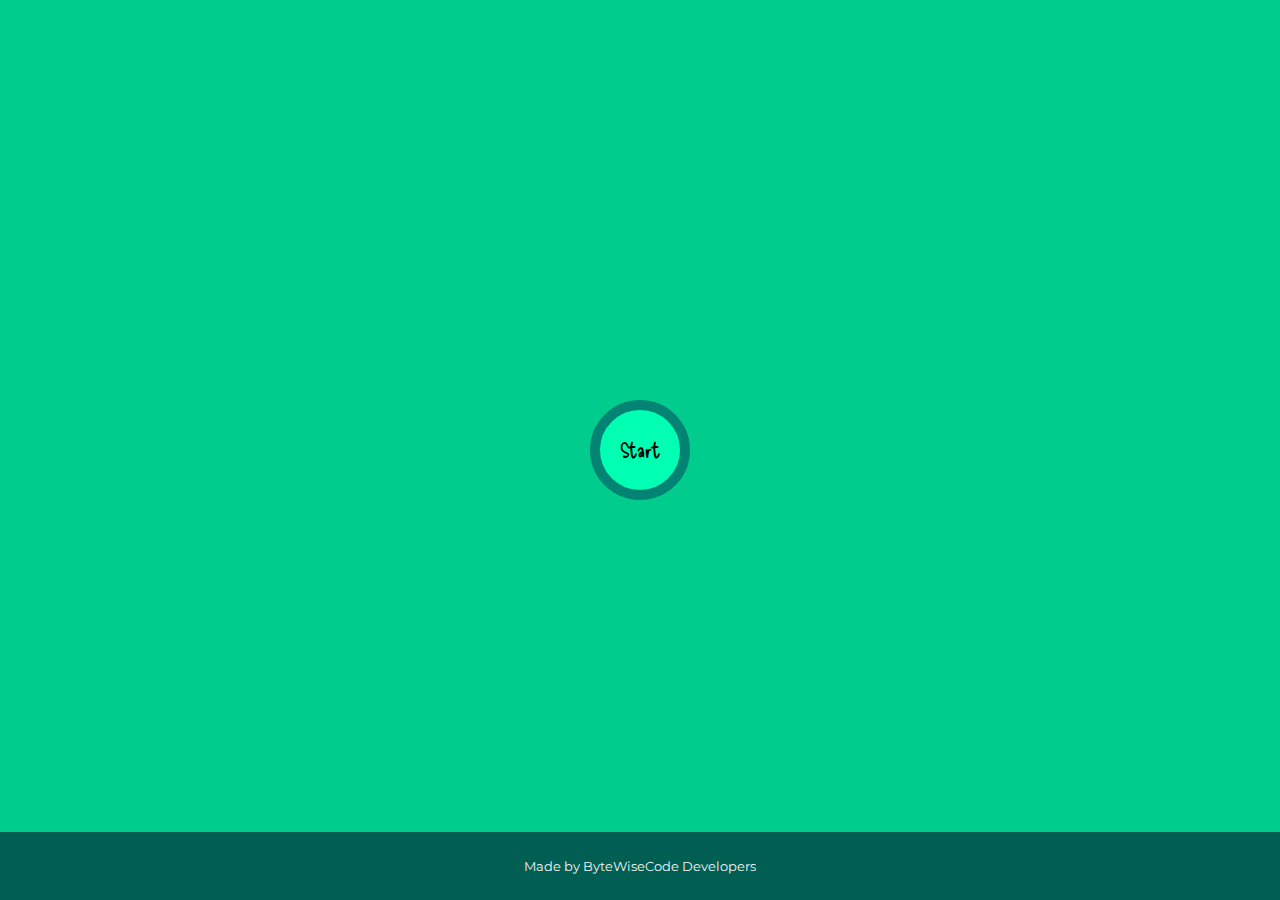
<file: index.html>
<!DOCTYPE html>
<html lang="en">
<head>
    <meta charset="UTF-8">
    <meta http-equiv="X-UA-Compatible" content="IE=edge">
    <meta name="viewport" content="width=device-width, initial-scale=1.0">
    <title>Start page</title>
    <link rel="stylesheet" href="./styles/style.css">
</head>
<body>
    <div class="page1">
        <a href="./game.html">Start</a>
    </div>
    <!-- Footer  -->
    <div class="footer">
        <a href="https://bytewisecode.netlify.app/">
            Made by ByteWiseCode Developers
        </a>
    </div>
</body>
</html>
</file>
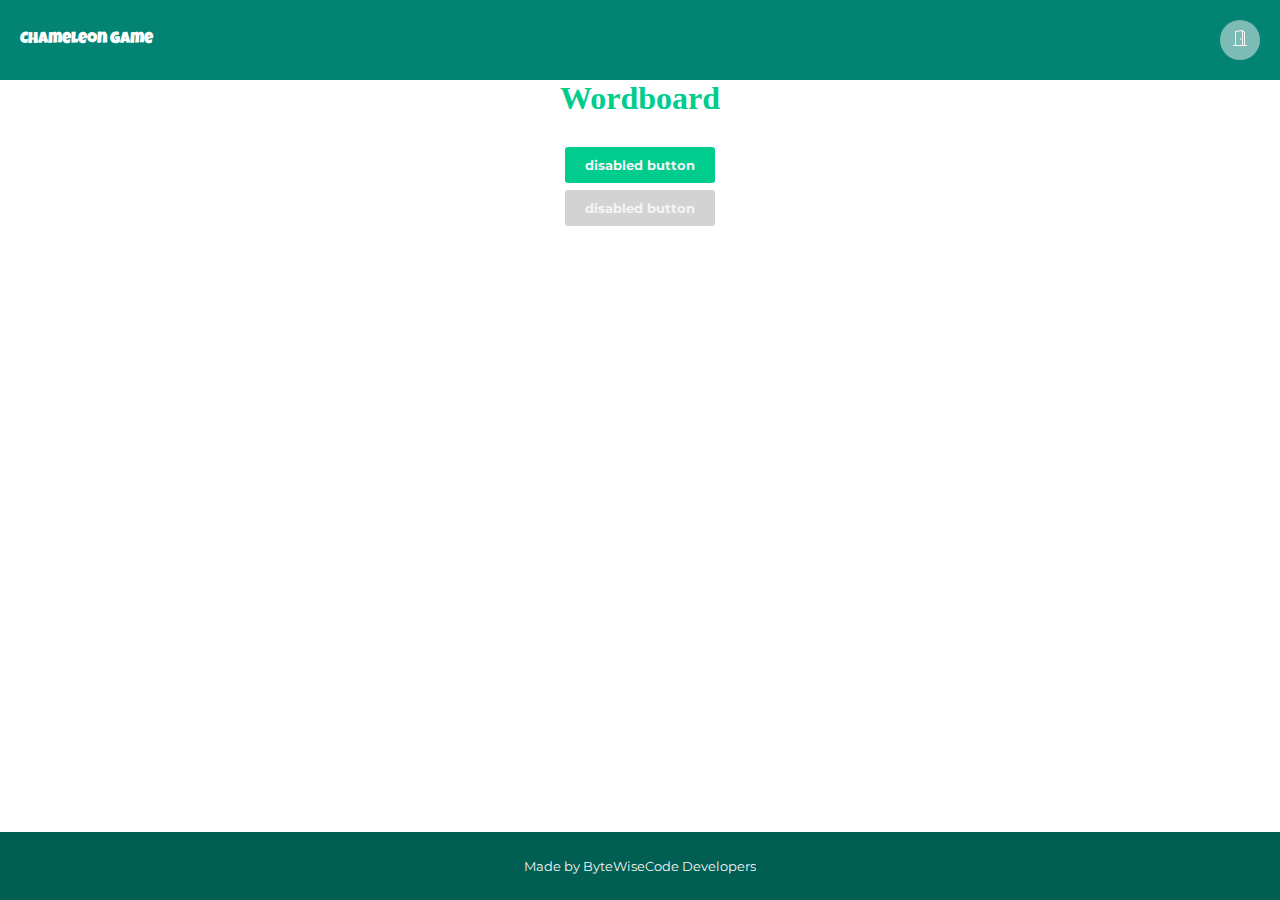
<file: components.html>
<!DOCTYPE html>
<html lang="en">
<head>
    <meta charset="UTF-8">
    <meta http-equiv="X-UA-Compatible" content="IE=edge">
    <meta name="viewport" content="width=device-width, initial-scale=1.0">
    <title>Game Page</title>

    <link rel="stylesheet" href="./styles/style.css">
    <style>
        .loader {
          border: 16px solid #f3f3f3;
          border-radius: 50%;
          border-top: 16px solid #3498db;
          width: 120px;
          height: 120px;
          -webkit-animation: spin 2s linear infinite; /* Safari */
          animation: spin 2s linear infinite;
        }
        
        /* Safari */
        @-webkit-keyframes spin {
          0% { -webkit-transform: rotate(0deg); }
          100% { -webkit-transform: rotate(360deg); }
        }
        
        @keyframes spin {
          0% { transform: rotate(0deg); }
          100% { transform: rotate(360deg); }
        }
        #btn45:hover{
            background-color: #3498db;
            color: white;
        }
        </style>
</head>
<body>
    <!-- Nav bar  -->
        <nav>
            <ul>
                <li>Chameleon Game</li>
                <li class="icon">
                    <a href="index.html">
                        <svg xmlns="http://www.w3.org/2000/svg" width="16" height="16" fill="whitesmoke" class="bi bi-door-open" viewBox="0 0 16 16">
                            <path d="M8.5 10c-.276 0-.5-.448-.5-1s.224-1 .5-1 .5.448.5 1-.224 1-.5 1z"/>
                            <path d="M10.828.122A.5.5 0 0 1 11 .5V1h.5A1.5 1.5 0 0 1 13 2.5V15h1.5a.5.5 0 0 1 0 1h-13a.5.5 0 0 1 0-1H3V1.5a.5.5 0 0 1 .43-.495l7-1a.5.5 0 0 1 .398.117zM11.5 2H11v13h1V2.5a.5.5 0 0 0-.5-.5zM4 1.934V15h6V1.077l-6 .857z"/>
                        </svg>
                    </a>
                </li>
            </ul>
        </nav>
        <h1 style="color:#00CC8E; text-align: center;">Wordboard</h1>
        <div class="main">

<!-- Trigger/Open The Modal -->

<!-- The Modal -->


        <!-- input  -->
        <div class="input">
            <button id="btn45">disabled button</button>
            <button style="background-color: lightgray;">disabled button</button>
        </div>
        

        </div>
        <!-- Footer  -->
        <div class="footer">
            <a href="https://bytewisecode.netlify.app/">
                Made by ByteWiseCode Developers
            </a>
        </div>
  
            
</body>
</html>
</file>
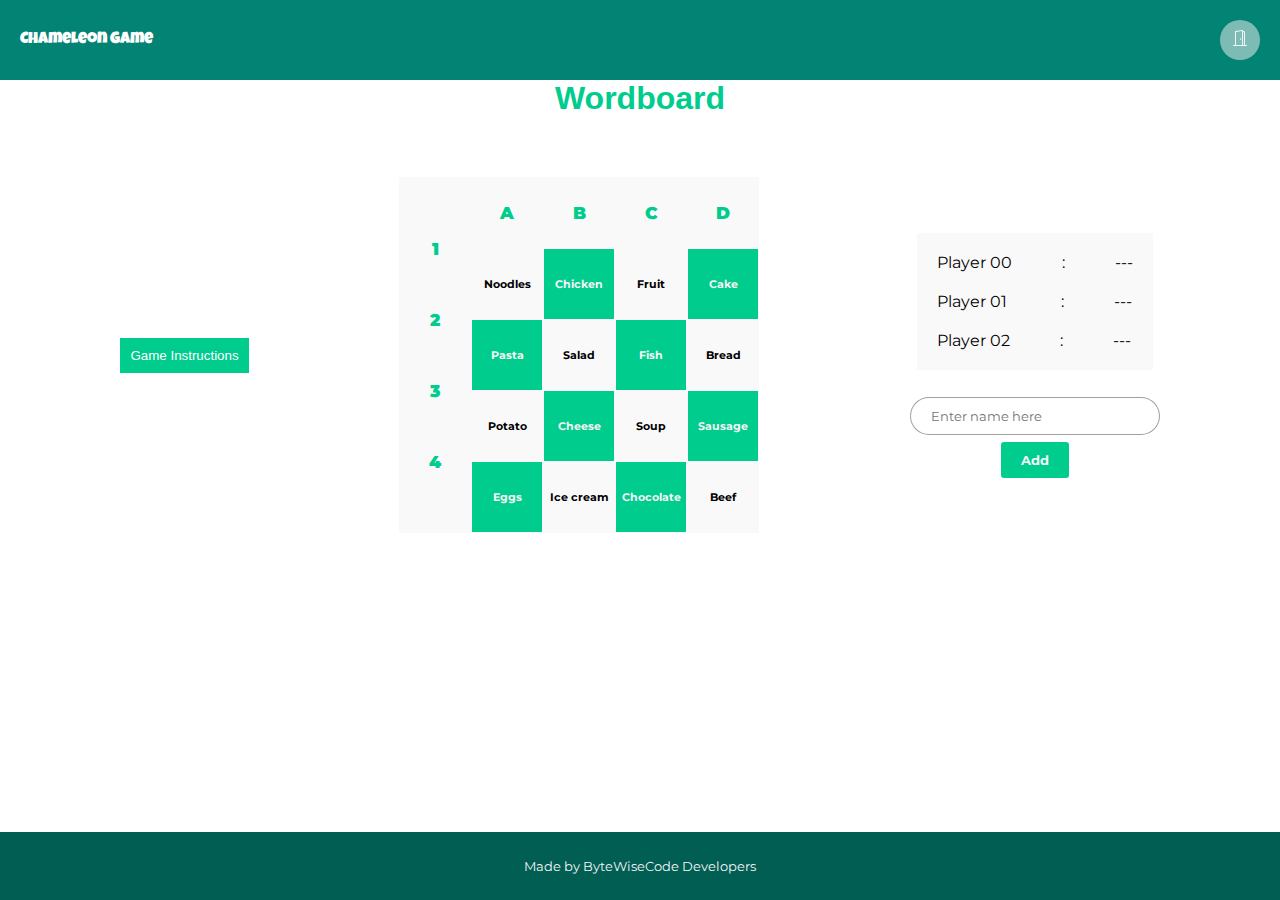
<file: game.html>
<!DOCTYPE html>
<html lang="en">
<head>
    <meta charset="UTF-8">
    <meta http-equiv="X-UA-Compatible" content="IE=edge">
    <meta name="viewport" content="width=device-width, initial-scale=1.0">
    <title>Game Page</title>

    <link rel="stylesheet" href="./styles/style.css">
    <style>
        body {font-family: Arial, Helvetica, sans-serif;}
        
        /* The Modal (background) */
        .modal {
          display: none; /* Hidden by default */
          position: fixed; /* Stay in place */
          z-index: 1; /* Sit on top */
          padding-top: 100px; /* Location of the box */
          left: 0;
          top: 0;
          width: 100%; /* Full width */
          height: 100%; /* Full height */
          overflow: auto; /* Enable scroll if needed */
          background-color: rgb(0,0,0); /* Fallback color */
          background-color: rgba(0,0,0,0.4); /* Black w/ opacity */
        }
        
        /* Modal Content */
        .modal-content {
          background-color: #fefefe;
          margin: auto;
          padding: 20px;
          border: 1px solid #888;
          width: 80%;
        }
        
        /* The Close Button */
        .close {
          color: #aaaaaa;
          float: right;
          font-size: 28px;
          font-weight: bold;
        }
        
        .close:hover,
        .close:focus {
          color: #000;
          text-decoration: none;
          cursor: pointer;
        }
        </style>
</head>
<body>
    <!-- Nav bar  -->
        <nav>
            <ul>
                <li>Chameleon Game</li>
                <li class="icon">
                    <a href="index.html">
                        <svg xmlns="http://www.w3.org/2000/svg" width="16" height="16" fill="whitesmoke" class="bi bi-door-open" viewBox="0 0 16 16">
                            <path d="M8.5 10c-.276 0-.5-.448-.5-1s.224-1 .5-1 .5.448.5 1-.224 1-.5 1z"/>
                            <path d="M10.828.122A.5.5 0 0 1 11 .5V1h.5A1.5 1.5 0 0 1 13 2.5V15h1.5a.5.5 0 0 1 0 1h-13a.5.5 0 0 1 0-1H3V1.5a.5.5 0 0 1 .43-.495l7-1a.5.5 0 0 1 .398.117zM11.5 2H11v13h1V2.5a.5.5 0 0 0-.5-.5zM4 1.934V15h6V1.077l-6 .857z"/>
                        </svg>
                    </a>
                </li>
            </ul>
        </nav>
        <h1 style="color:#00CC8E; text-align: center;">Wordboard</h1>
        <div class="main">

<!-- Trigger/Open The Modal -->
<button id="myBtn" style="color:white; background-color: #00CC8E; padding: 10px; border: none; cursor: pointer;">Game Instructions</button>

<!-- The Modal -->
<div id="myModal" class="modal">

  <!-- Modal content -->
  <div class="modal-content">
    <span class="close">&times;</span>
    <h2 class="w3-center">Instructions</h2>

<div class="w3-content w3-section" style="max-width:500px"><br>
  <p class="mySlides"style="width:100%">You are a Player</p>
  <p class="mySlides"  style="width:100%">You are the chameleon </p>
  <p class="mySlides" style="width:100%">add any number of messages here</p>
</div>
  </div>

</div>
            <!-- Table  -->
        <div class="table">
            <div class="row">
                <div class="num">1</div>
                <div class="num">2</div>
                <div class="num">3</div>
                <div class="num">4</div>
            </div>
            <div class="row">
                <div class="alpha">A</div>
                <div id="hover1">Noodles</div>
                <div class="color"  id="hover2">Pasta</div>
                <div  id="hover1">Potato</div>
                <div class="color" id="hover2">Eggs</div>
            </div>
            <div class="row">
                <div class="alpha">B</div>
                <div class="color" id="hover1">Chicken</div>
                <div id="hover2">Salad</div>
                <div class="color" id="hover1">Cheese</div>
                <div id="hover2">Ice cream</div>
            </div>
            <div class="row">
                <div class="alpha">C</div>
                <div id="hover2">Fruit</div>
                <div class="color" id="hover1">Fish</div>
                <div id="hover2">Soup</div>
                <div class="color" id="hover1">Chocolate</div>
            </div>
            <div class="row">
                <div class="alpha">D</div>
                <div class="color" id="hover1">Cake</div>
                <div id="hover2">Bread</div>
                <div class="color" id="hover1">Sausage</div>
                <div id="hover2">Beef</div>
            </div>
        </div>
        <!-- input  -->
        <div class="input">
            <div class="players">
                <div class="player">
                    <span>Player 00</span>
                    <span>:</span>
                    <span> --- </span>
                </div>
                <div class="player">
                    <span>Player 01&nbsp;</span>
                    <span>:</span>
                    <span> --- </span>
                </div>
                <div class="player">
                    <span>Player 02</span>
                    <span>:</span>
                    <span> --- </span>
                </div>
            </div>
            <input type="text" name="" placeholder="Enter name here"/>
            <button>Add</button>
        </div>
        </div>
        <!-- Footer  -->
        <div class="footer">
            <a href="https://bytewisecode.netlify.app/">
                Made by ByteWiseCode Developers
            </a>
        </div>
        <script>
            // Get the modal
            var modal = document.getElementById("myModal");
            
            // Get the button that opens the modal
            var btn = document.getElementById("myBtn");
            
            // Get the <span> element that closes the modal
            var span = document.getElementsByClassName("close")[0];
            
            // When the user clicks the button, open the modal 
            btn.onclick = function() {
              modal.style.display = "block";
            }
            
            // When the user clicks on <span> (x), close the modal
            span.onclick = function() {
              modal.style.display = "none";
            }
            
            // When the user clicks anywhere outside of the modal, close it
            window.onclick = function(event) {
              if (event.target == modal) {
                modal.style.display = "none";
              }
            }
            </script>
            
<script>
    var myIndex = 0;
    carousel();
    
    function carousel() {
      var i;
      var x = document.getElementsByClassName("mySlides");
      for (i = 0; i < x.length; i++) {
        x[i].style.display = "none";  
      }
      myIndex++;
      if (myIndex > x.length) {myIndex = 1}    
      x[myIndex-1].style.display = "block";  
      setTimeout(carousel, 2000); // Change image every 2 seconds
    }
    </script>
            
</body>
</html>
</file>
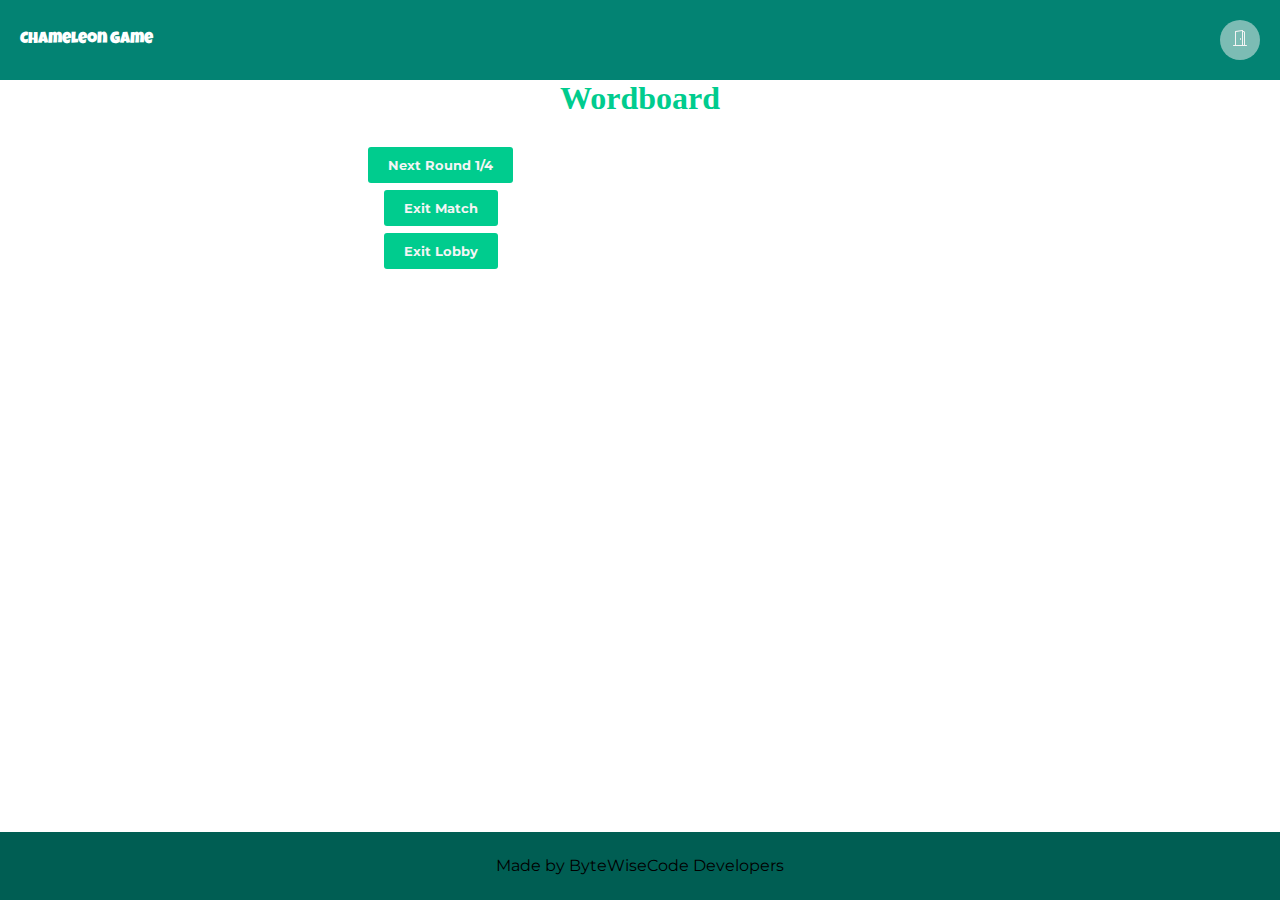
<file: NextRound.html>
<!DOCTYPE html>
<html lang="en">
<head>
    <meta charset="UTF-8">
    <meta http-equiv="X-UA-Compatible" content="IE=edge">
    <meta name="viewport" content="width=device-width, initial-scale=1.0">
    <title>Game Page</title>

    <link rel="stylesheet" href="./styles/style.css">
    <style>
        .loader {
          border: 16px solid #f3f3f3;
          border-radius: 50%;
          border-top: 16px solid #3498db;
          width: 120px;
          height: 120px;
          -webkit-animation: spin 2s linear infinite; /* Safari */
          animation: spin 2s linear infinite;
        }
        
        /* Safari */
        @-webkit-keyframes spin {
          0% { -webkit-transform: rotate(0deg); }
          100% { -webkit-transform: rotate(360deg); }
        }
        
        @keyframes spin {
          0% { transform: rotate(0deg); }
          100% { transform: rotate(360deg); }
        }
        </style>
</head>
<body>
    <!-- Nav bar  -->
        <nav>
            <ul>
                <li>Chameleon Game</li>
                <li class="icon">
                    <a href="index.html">
                        <svg xmlns="http://www.w3.org/2000/svg" width="16" height="16" fill="whitesmoke" class="bi bi-door-open" viewBox="0 0 16 16">
                            <path d="M8.5 10c-.276 0-.5-.448-.5-1s.224-1 .5-1 .5.448.5 1-.224 1-.5 1z"/>
                            <path d="M10.828.122A.5.5 0 0 1 11 .5V1h.5A1.5 1.5 0 0 1 13 2.5V15h1.5a.5.5 0 0 1 0 1h-13a.5.5 0 0 1 0-1H3V1.5a.5.5 0 0 1 .43-.495l7-1a.5.5 0 0 1 .398.117zM11.5 2H11v13h1V2.5a.5.5 0 0 0-.5-.5zM4 1.934V15h6V1.077l-6 .857z"/>
                        </svg>
                    </a>
                </li>
            </ul>
        </nav>
        <h1 style="color:#00CC8E; text-align: center;">Wordboard</h1>
        <div class="main">
<!-- Trigger/Open The Modal -->

<!-- The Modal -->


        <!-- input  -->
        <div class="input">
        
            <button>Next Round 1/4</button>
            <button>Exit Match</button>
            <button> Exit Lobby</button>
        </div>
<br><br>

   
        

        </div>
        <!-- Footer  -->
        <div class="footer">
                Made by ByteWiseCode Developers
      
        </div>
  
            
</body>
</html>
</file>
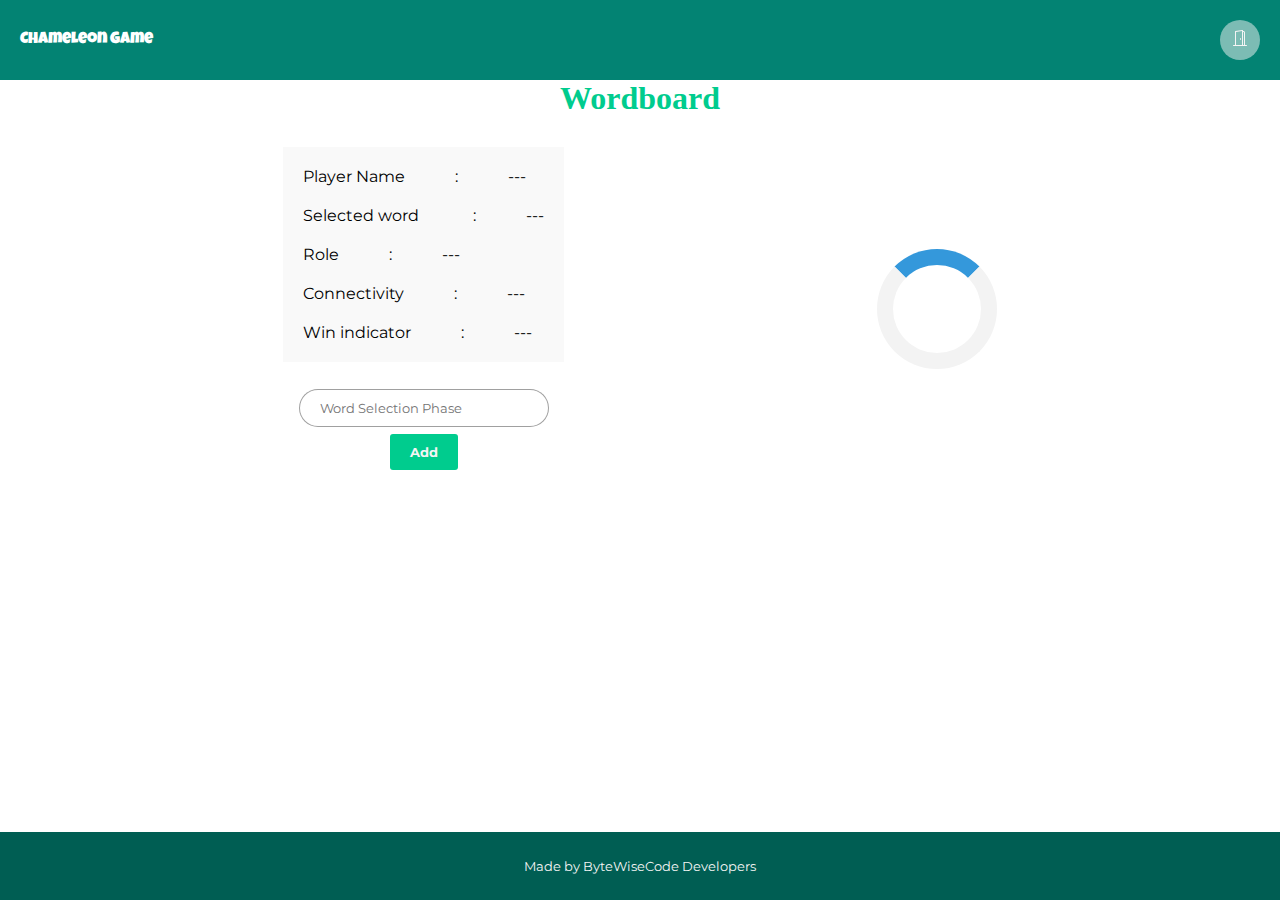
<file: phaseview.html>
<!DOCTYPE html>
<html lang="en">
<head>
    <meta charset="UTF-8">
    <meta http-equiv="X-UA-Compatible" content="IE=edge">
    <meta name="viewport" content="width=device-width, initial-scale=1.0">
    <title>Game Page</title>

    <link rel="stylesheet" href="./styles/style.css">
    <style>
        .loader {
          border: 16px solid #f3f3f3;
          border-radius: 50%;
          border-top: 16px solid #3498db;
          width: 120px;
          height: 120px;
          -webkit-animation: spin 2s linear infinite; /* Safari */
          animation: spin 2s linear infinite;
        }
        
        /* Safari */
        @-webkit-keyframes spin {
          0% { -webkit-transform: rotate(0deg); }
          100% { -webkit-transform: rotate(360deg); }
        }
        
        @keyframes spin {
          0% { transform: rotate(0deg); }
          100% { transform: rotate(360deg); }
        }
        </style>
</head>
<body>
    <!-- Nav bar  -->
        <nav>
            <ul>
                <li>Chameleon Game</li>
                <li class="icon">
                    <a href="index.html">
                        <svg xmlns="http://www.w3.org/2000/svg" width="16" height="16" fill="whitesmoke" class="bi bi-door-open" viewBox="0 0 16 16">
                            <path d="M8.5 10c-.276 0-.5-.448-.5-1s.224-1 .5-1 .5.448.5 1-.224 1-.5 1z"/>
                            <path d="M10.828.122A.5.5 0 0 1 11 .5V1h.5A1.5 1.5 0 0 1 13 2.5V15h1.5a.5.5 0 0 1 0 1h-13a.5.5 0 0 1 0-1H3V1.5a.5.5 0 0 1 .43-.495l7-1a.5.5 0 0 1 .398.117zM11.5 2H11v13h1V2.5a.5.5 0 0 0-.5-.5zM4 1.934V15h6V1.077l-6 .857z"/>
                        </svg>
                    </a>
                </li>
            </ul>
        </nav>
        <h1 style="color:#00CC8E; text-align: center;">Wordboard</h1>
        <div class="main">

<!-- Trigger/Open The Modal -->

<!-- The Modal -->


        <!-- input  -->
        <div class="input">
            <div class="players">
                <div class="player">
                    <span>Player Name</span>
                    <span>:</span>
                    <span> --- </span>
                </div>
                <div class="player">
                    <span>Selected word&nbsp;</span>
                    <span>:</span>
                    <span> --- </span>
                </div>
                <div class="player">
                    <span>Role</span>
                    <span>:</span>
                    <span> --- </span>
                </div>
                <div class="player">
                    <span>Connectivity</span>
                    <span>:</span>
                    <span> --- </span>
                </div>
                <div class="player">
                    <span>Win indicator </span>
                    <span>:</span>
                    <span> --- </span>
                </div>
               
            </div>
            <input type="text" name="" placeholder="Word Selection Phase"/>
            <button>Add</button>
        </div>
        
<div class="loader"></div>

        </div>
        <!-- Footer  -->
        <div class="footer">
            <a href="https://bytewisecode.netlify.app/">
                Made by ByteWiseCode Developers
            </a>
        </div>
  
            
</body>
</html>
</file>
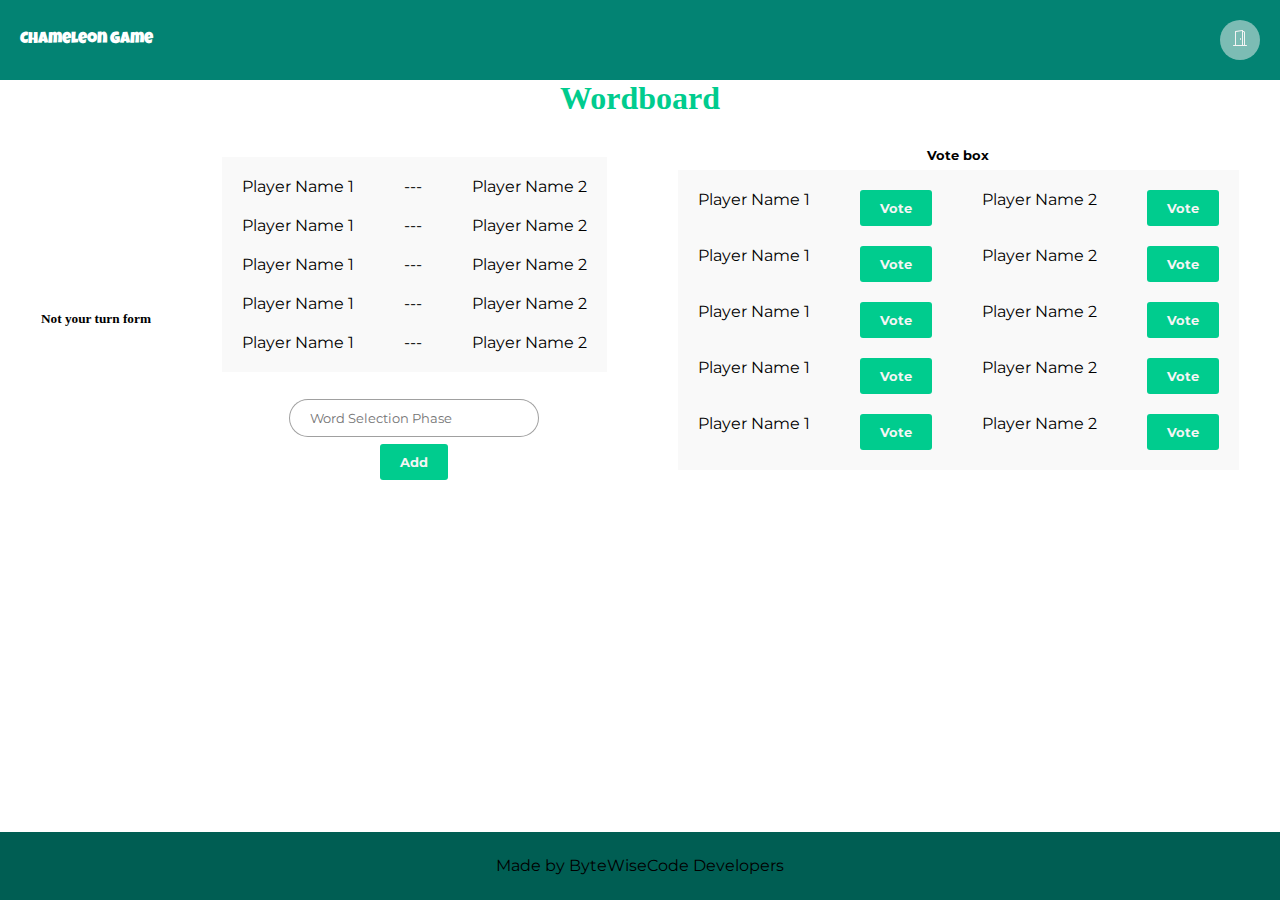
<file: turnform.html>
<!DOCTYPE html>
<html lang="en">
<head>
    <meta charset="UTF-8">
    <meta http-equiv="X-UA-Compatible" content="IE=edge">
    <meta name="viewport" content="width=device-width, initial-scale=1.0">
    <title>Game Page</title>

    <link rel="stylesheet" href="./styles/style.css">
    <style>
        .loader {
          border: 16px solid #f3f3f3;
          border-radius: 50%;
          border-top: 16px solid #3498db;
          width: 120px;
          height: 120px;
          -webkit-animation: spin 2s linear infinite; /* Safari */
          animation: spin 2s linear infinite;
        }
        
        /* Safari */
        @-webkit-keyframes spin {
          0% { -webkit-transform: rotate(0deg); }
          100% { -webkit-transform: rotate(360deg); }
        }
        
        @keyframes spin {
          0% { transform: rotate(0deg); }
          100% { transform: rotate(360deg); }
        }
        </style>
</head>
<body>
    <!-- Nav bar  -->
        <nav>
            <ul>
                <li>Chameleon Game</li>
                <li class="icon">
                    <a href="index.html">
                        <svg xmlns="http://www.w3.org/2000/svg" width="16" height="16" fill="whitesmoke" class="bi bi-door-open" viewBox="0 0 16 16">
                            <path d="M8.5 10c-.276 0-.5-.448-.5-1s.224-1 .5-1 .5.448.5 1-.224 1-.5 1z"/>
                            <path d="M10.828.122A.5.5 0 0 1 11 .5V1h.5A1.5 1.5 0 0 1 13 2.5V15h1.5a.5.5 0 0 1 0 1h-13a.5.5 0 0 1 0-1H3V1.5a.5.5 0 0 1 .43-.495l7-1a.5.5 0 0 1 .398.117zM11.5 2H11v13h1V2.5a.5.5 0 0 0-.5-.5zM4 1.934V15h6V1.077l-6 .857z"/>
                        </svg>
                    </a>
                </li>
            </ul>
        </nav>
        <h1 style="color:#00CC8E; text-align: center;">Wordboard</h1>
        <div class="main">
        <h5>Not your turn form</h5>
<!-- Trigger/Open The Modal -->

<!-- The Modal -->


        <!-- input  -->
        <div class="input">
            <div class="players">
                <div class="player">
                    <span>Player Name 1</span>
                    <span> --- </span>
                    <span>Player Name 2</span>
                </div>
                <div class="player">
                    <span>Player Name 1</span>
                    <span> --- </span>
                    <span>Player Name 2</span>
                </div>
                <div class="player">
                    <span>Player Name 1</span>
                    <span> --- </span>
                    <span>Player Name 2</span>
                </div>
                <div class="player">
                    <span>Player Name 1</span>
                    <span> --- </span>
                    <span>Player Name 2</span>
                </div>
                <div class="player">
                    <span>Player Name 1</span>
                    <span> --- </span>
                    <span>Player Name 2</span>
                </div>
               
            </div>
            <input type="text" name="" placeholder="Word Selection Phase"/>
            <button>Add</button>
        </div>

        <div class="input">
            <h5>Vote box</h5>
            <div class="players">
                <div class="player">
                    <span>Player Name 1</span>
                    <button>Vote</button>

                    <span>Player Name 2</span>
                       <button>Vote</button>
                </div>
                <div class="player">
                    <span>Player Name 1</span>
                    <button>Vote</button>
                    <span>Player Name 2</span>
                    <button>Vote</button>
                </div>
                <div class="player">
                    <span>Player Name 1</span>
                    <button>Vote</button>
                    <span>Player Name 2</span>
                    <button>Vote</button>
                </div>
                <div class="player">
                    <span>Player Name 1</span>
                    <button>Vote</button>
                    <span>Player Name 2</span>
                    <button>Vote</button>
                </div>
                <div class="player">
                    <span>Player Name 1</span>
                    <button>Vote</button>
                    <span>Player Name 2</span>
                    <button>Vote</button>
                </div>
               
            </div>
         
        </div>
        

        </div>
        <!-- Footer  -->
        <div class="footer">
                Made by ByteWiseCode Developers
      
        </div>
  
            
</body>
</html>
</file>
<file: styles/style.css>
@import url('https://fonts.googleapis.com/css2?family=Delicious+Handrawn&family=Luckiest+Guy&family=Montserrat&family=Roboto&display=swap');
* {
    margin: 0;
    padding: 0%;
    box-sizing: border-box;
}

/* start page  */
#hover1:hover{
    cursor: pointer;
    background-color: yellow;
    color:white
}
#hover2:hover{
    cursor: pointer;
    background-color: red;
    color:white
}
.page1
{
    width: 100vw;
    height: 100vh;
    /* background-image: url("../assets/bg.jpg");
    background-position: center;
    background-repeat: no-repeat;
    background-size: cover; */
    background-color: #00CC8E;
    display: flex;
    align-items: center;
    justify-content: center;
}

.page1 > a {
    width: 100px;
    height: 100px;
    color: black;
    border: 10px solid #038373;
    background-color: #00ffb3;
    border-radius: 100%;
    cursor: pointer;
    font-family: 'Delicious Handrawn', cursive;
    font-size: 20px;
    text-align: center;
    text-decoration: none;
    display: flex;
    align-items: center;
    justify-content: center;
}

/* page 2  */

/* nav bar  */

nav
{
    background-color: #038373;
    color: white;
    padding: 20px;
    font-family: 'Luckiest Guy', cursive;
}

nav > ul
{
    display: flex;
    align-items: center;
    justify-content: space-between;
    list-style: none;
}

.icon
{
    width: 40px;
    height: 40px;
    display: flex;
    align-items: center;
    justify-content: center;
    border: none;
    background-color: rgba(245, 245, 245, 0.5);
    border-radius: 100%;
}

.icon:hover
{
    scale: 1.1;
}

/* main  */

.main 
{
    display: flex;
    justify-content: space-evenly;
    align-items: center;
    flex-direction: row;
    flex-wrap: wrap;
    gap: 30px;
    margin: 30px 0;
}

/* table  */

.table
{
    /* background-color: #03837441; */
    /* background-color: white; */
    /* height: 80vh; */
    background-color: rgba(128, 128, 128, 0.05);
    margin: 30px 0 30px 0;
    display: flex;
    align-items: center;
    justify-content: center;
    font-family: 'Montserrat', sans-serif; 
    font-size: 70%;
    font-weight: bold;
}

.table > .row > div 
{
    width: 70px;
    height: 70px;
    margin: 1px;
    display: flex;
    align-items: center;
    justify-content: center;
    /* background-color: bisque; */
}

.alpha , .num {
    font-size: 150%;
    color: #00CC8E;
    font-weight: bolder;
}

.color 
{
    background-color: #00CC8E;
    color: whitesmoke;
}

/* input  */

.players
{
    background-color: rgba(128, 128, 128, 0.05);
    padding: 10px;
    margin-bottom: 20px;
}

.player 
{
    padding: 10px;
    display: flex;
    gap: 50px;
}

.input 
{
    font-family: 'Montserrat', sans-serif; 
    display: flex;
    align-items: center;
    justify-content: center;
    flex-direction: column;
    gap: 7px;
}

.input input
{
    width: 250px;
    padding: 10px 20px;
    border: 1px solid rgba(128, 128, 128, 0.75);
    border-radius: 20px;
    outline: none;
    font-family: 'Montserrat', sans-serif; 
}

.input button
{
    padding: 10px 20px 10px 20px;
    border-radius: 3px;
    border: none;
    background-color: #00CC8E;
    color: whitesmoke;
    font-weight: bold;
    cursor: pointer;
    font-family: 'Montserrat', sans-serif;
}


/* footer  */

.footer
{
    position: relative;
    bottom: 0px;
    width: 100vw;
    background-color: #005e53;
    height: 7.6vh;
    display: flex;
    justify-content: center;
    align-items: center;
    font-family: 'Montserrat', sans-serif;
}

.footer a 
{
    font-size: 13px;
    text-decoration: none;
    color: whitesmoke;
}

@media all and (min-width: 700px) {
    .footer 
    {
        position: absolute;
    }
}
</file>
